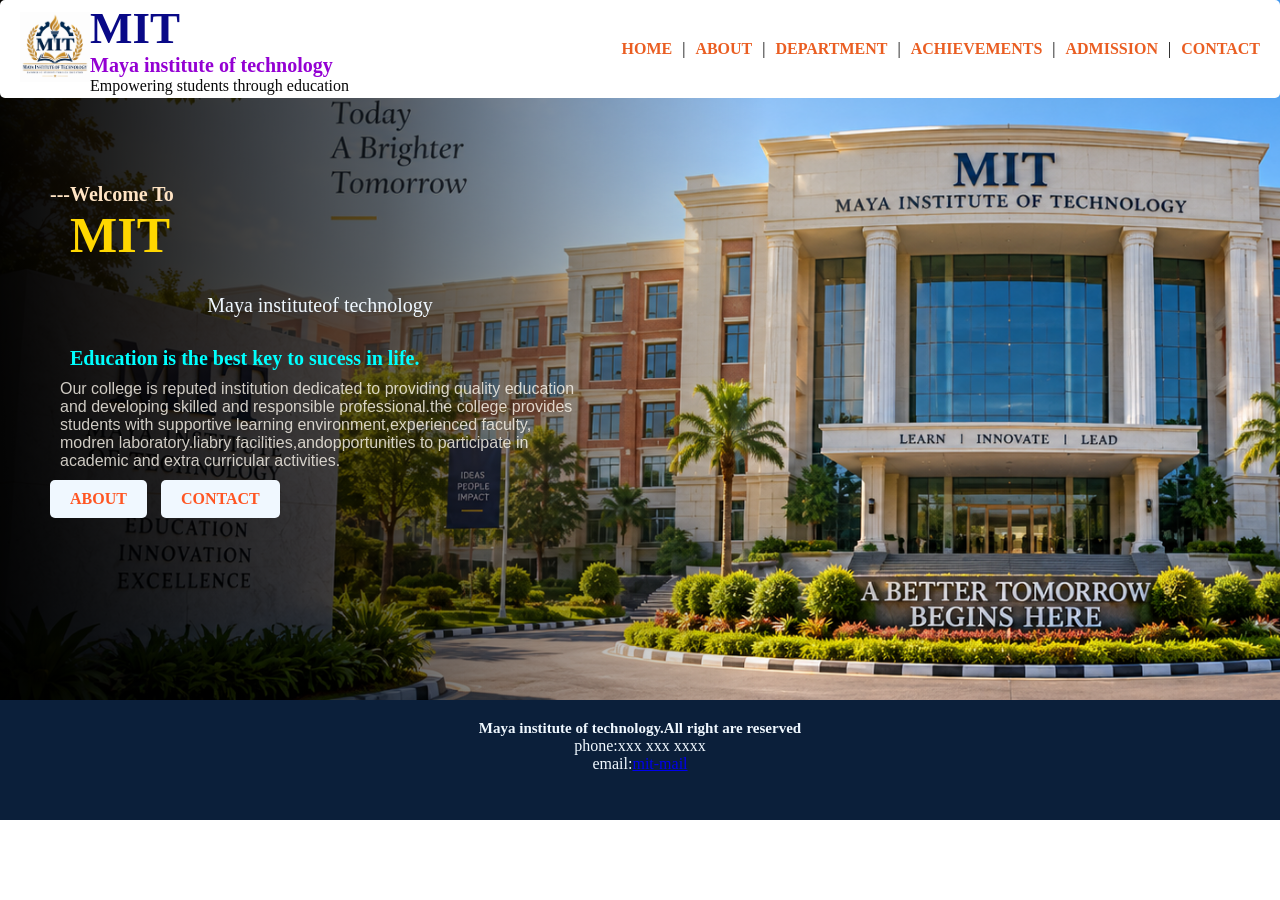
<file: index.html>
<!DOCTYPE html>
  <html>
    <head>
        <meta charset="UTF-8">
        <meta name="viewport" content="width=device-width",initial-scale="1.0">
        <link rel="stylesheet" href="style.css">
        <title>MIT</title>
    </head>
     <header>
      <div class="logo">
         <img src="clg-logo.png" alt="college logo">
         </div>
        <div class="header">
            <h1>MIT</h1>
            <h4>Maya institute of technology</h4>
            <p>Empowering students through education</p>
        </div>
            <nav>
                 <a href="index.html">HOME</a> |
                 <a href="about.html">ABOUT</a> |
                 <a href="depertment.html">DEPARTMENT</a> |
                 <a href="achievements.html">ACHIEVEMENTS</a> |
                 <a href="admission.html">ADMISSION</a> |
                 <a href="contact.html">CONTACT</a>
            </nav>

        </header>
    <body>
        <section class="intro">
            <div class="intro-content">
            <h5>---Welcome To <h5>
               <h2>MIT</h2>
               <p class="p">Maya instituteof technology</p>
                <h3>Education is the best key to sucess in life.  </h3>
                <p class="about">Our college is reputed institution dedicated to providing quality education
                    and developing skilled and responsible professional.the college provides students with supportive learning environment,experienced faculty,
                    modren laboratory.liabry facilities,andopportunities
                    to participate in academic and extra curricular activities. 
                </p>
                <a href="about.html" class="btn About">ABOUT</a>
                <a href="contact.html" class="btn About">CONTACT</a>

            </div>
        </section>
    </body>
    <footer>
      <h5>Maya institute of technology.All right are reserved</h5>
      <p>phone:xxx xxx xxxx</p>
      <p>email:<a href="mailto:mit71D2@gail.com">mit-mail</a></p>
    </footer>
  </html>
</file>
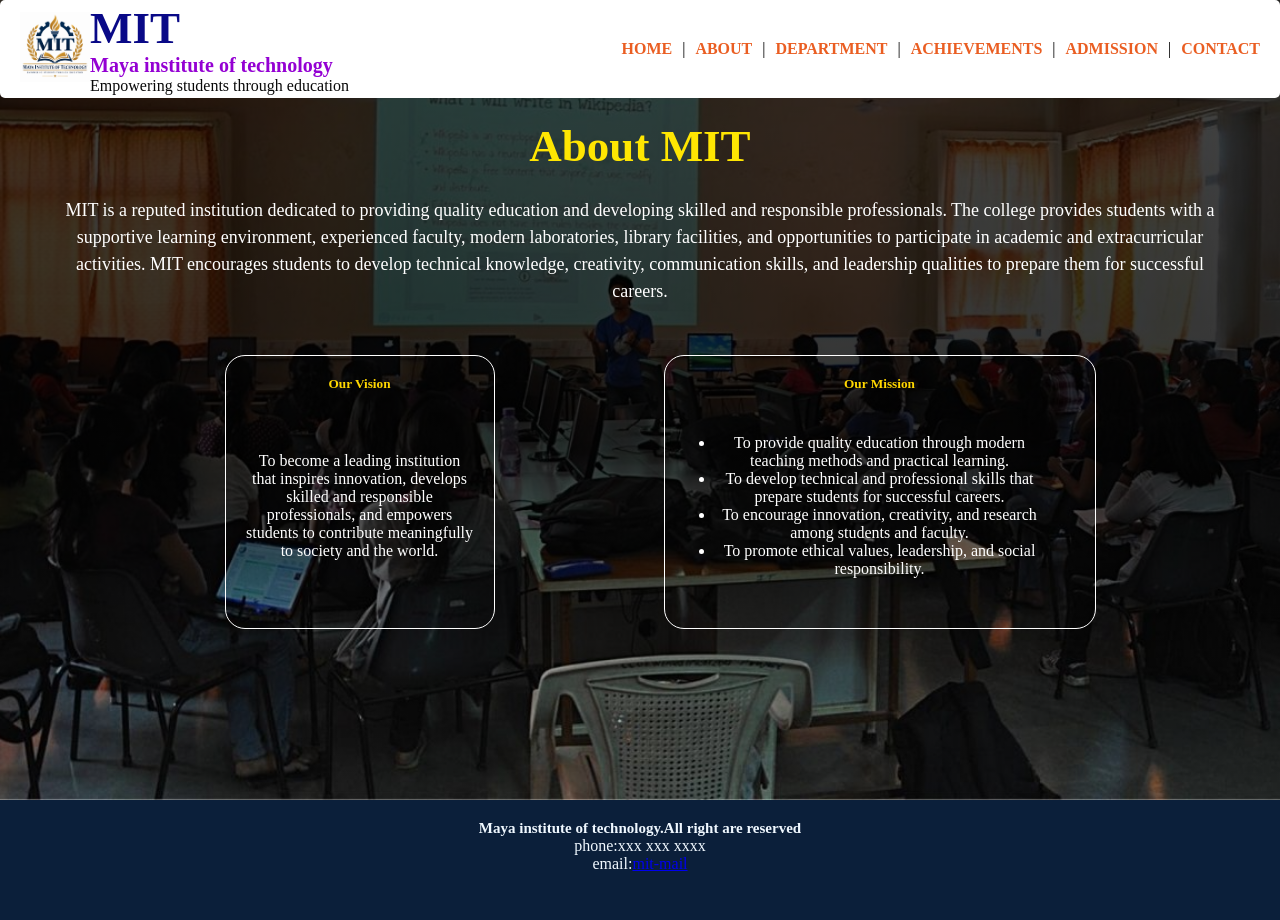
<file: about.html>
<!DOCTYPE html>
<html>
    <head>
        <meta charset="UTF-8">
        <meta name="viewport" content="width=device-width",initial-scale="1.0">
         <link rel="stylesheet" href="style.css">
        <title>MIT</title>
    </head>
    <header>
       <div class="logo">
         <img src="clg-logo.png" alt="college logo">
         </div>
        <div class="header">
            <h1>MIT</h1>
            <h4>Maya institute of technology</h4>
            <p>Empowering students through education</p>
        </div>
            <nav>
                 <a href="index.html">HOME</a> |
                 <a href="about.html">ABOUT</a> |
                 <a href="depertment.html">DEPARTMENT</a> |
                 <a href="achievements.html">ACHIEVEMENTS</a> |
                 <a href="admission.html">ADMISSION</a> |
                 <a href="contact.html">CONTACT</a>
            </nav>
        </header>
        <body>
         <section class="about1">
            <h1>About MIT</h1>
            <p class="about-cont">
               MIT is a reputed institution dedicated to providing quality education
               and developing skilled and responsible professionals. The college
               provides students with a supportive learning environment, experienced
               faculty, modern laboratories, library facilities, and opportunities
               to participate in academic and extracurricular activities. MIT
               encourages students to develop technical knowledge, creativity,
               communication skills, and leadership qualities to prepare them for
                successful careers.
         </p>
         
         <div class="moto">
            <div class="vision">
         <h5>Our Vision</h5>
         <p class="v1">To become a leading institution that inspires innovation, develops skilled and responsible professionals, and empowers students to contribute meaningfully to society and the world.</p>
        </div>
           <div class="mission">
             <h5>Our Mission</h5>
             <p>
               <ul>
                 <li>To provide quality education through modern teaching methods and practical learning.</li>
                 <li>To develop technical and professional skills that prepare students for successful careers.</li>
                 <li>To encourage innovation, creativity, and research among students and faculty.</li>
                 <li>To promote ethical values, leadership, and social responsibility.</li>
              </ul>
             </p>
           </div>
        </div>
     </section>
        </body>
       <footer>
      <h5>Maya institute of technology.All right are reserved</h5>
      <p>phone:xxx xxx xxxx</p>
      <p>email:<a href="mailto:mit71D2@gail.com">mit-mail</a></p>
    </footer>
        
</html>
</file>
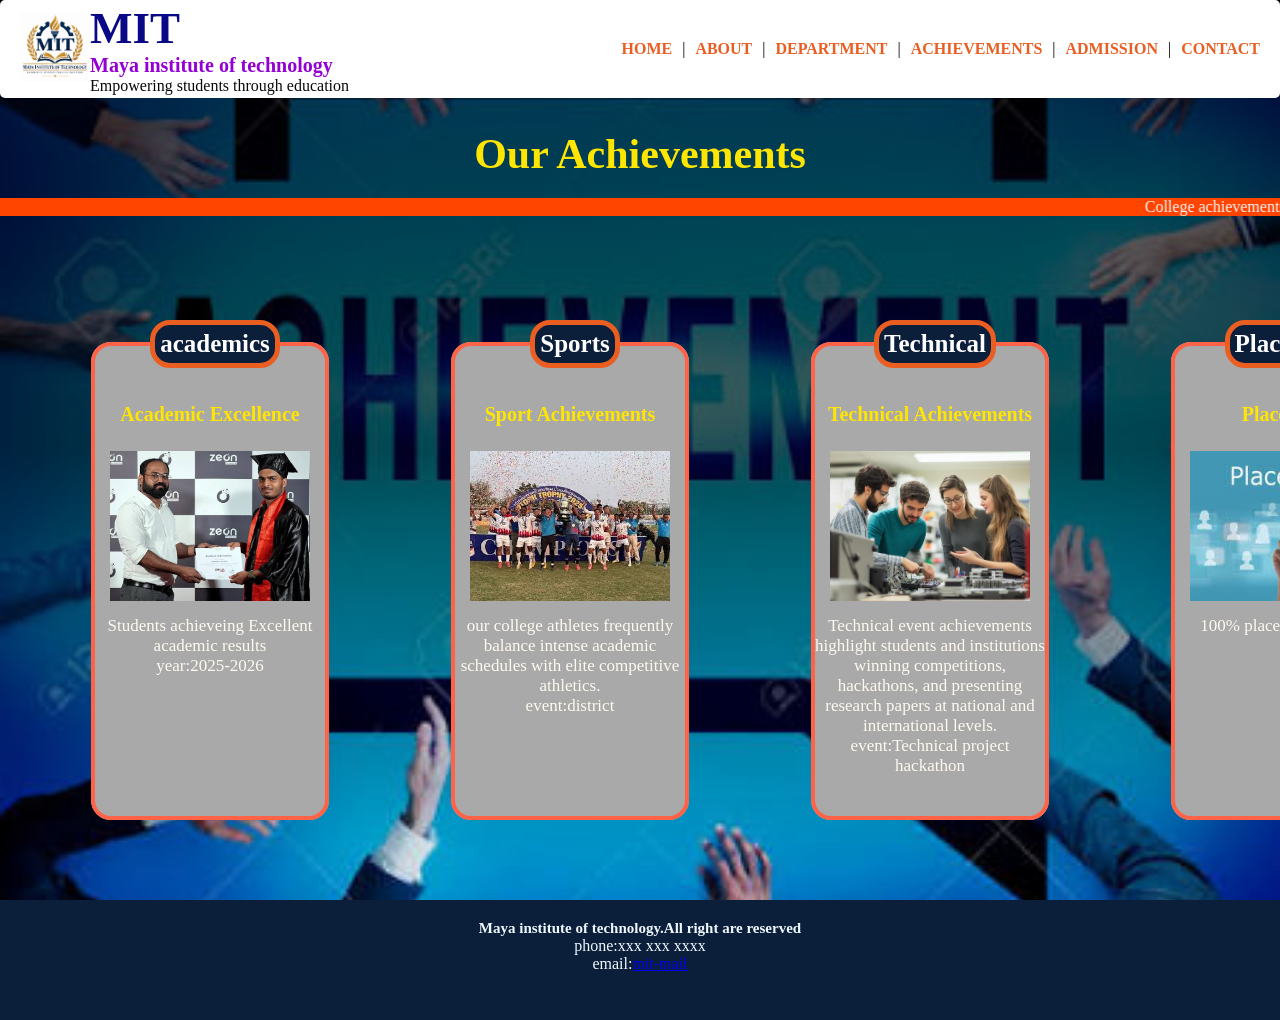
<file: achievements.html>
<!DOCTYPE html>
<html>
    <head>
        <meta charset="UTF-8">
        <meta name="viewport" content="width=device-width",initial-scale="1.0">
        <link rel="stylesheet" href="style.css">
        <title>MIT</title>
       </head>
   
        <body>
        <header>
        <div class="logo">
         <img src="clg-logo.png" alt="college logo">
         </div>
        <div class="header">
            <h1>MIT</h1>
            <h4>Maya institute of technology</h4>
            <p>Empowering students through education</p>
        </div>
            <nav>
                 <a href="index.html">HOME</a> |
                 <a href="about.html">ABOUT</a> |
                 <a href="depertment.html">DEPARTMENT</a> |
                 <a href="achievements.html">ACHIEVEMENTS</a> |
                 <a href="admission.html">ADMISSION</a> |
                 <a href="contact.html">CONTACT</a>
            </nav>
        </header>
        <div class="ab">
        <div class="intro1">
            <h1>Our Achievements</h1>
            
           <marquee scrollamount="10">College achievements and student success reflect an institution's commitment to quality teaching, active mentorship, and holistic growth</marquee>
            </div>
            <section class="achi">
                <div class="a1">
                <article class="art">
                    <fieldset>
                        <legend>academics</legend>
                    <h2> Academic Excellence</h2>
                    <img src="achi-1.jpg" alt="student receiving certficate">
                    <p>Students achieveing Excellent academic results</p>
                    <p>year:2025-2026</p>
                    </fieldset>
                </article>
                <article class="art">
                    <fieldset>
                        <legend>Sports</legend>
                    <h2>Sport Achievements</h2>
                    <img src="achi-2.jpg" alt="studets with trophy">
                    <p> our college athletes frequently balance intense academic schedules with elite competitive athletics. </p>
                    <p>event:district </p>
                    </fieldset>
                </article>
                <article class="art">
                    <fieldset>
                        <legend>Technical</legend>
                    <h2>Technical Achievements</h2>
                    <img src="achi-3.jpg" alt="working on project">
                    <p>Technical event achievements highlight students and institutions winning competitions, hackathons, and presenting research papers at national and international levels.</p>
                    <p>event:Technical project hackathon</p>
                    </fieldset>
                </article>
                <article class="art">
                    <fieldset>
                        <legend>Placements</legend>
                    <h2>Placements</h2>
                    <img src="achi-4.jpg" alt="placement">
                    <p>100% placement Assistant</p>
                    </fieldset>
                </article>
            </div>
            </section>
            </div>
             <footer>
                <h5>Maya institute of technology.All right are reserved</h5>
                <p>phone:xxx xxx xxxx</p>
                <p>email:<a href="mailto:mit71D2@gail.com">mit-mail</a></p>
            </footer>
        </body> 
 </html>
</file>
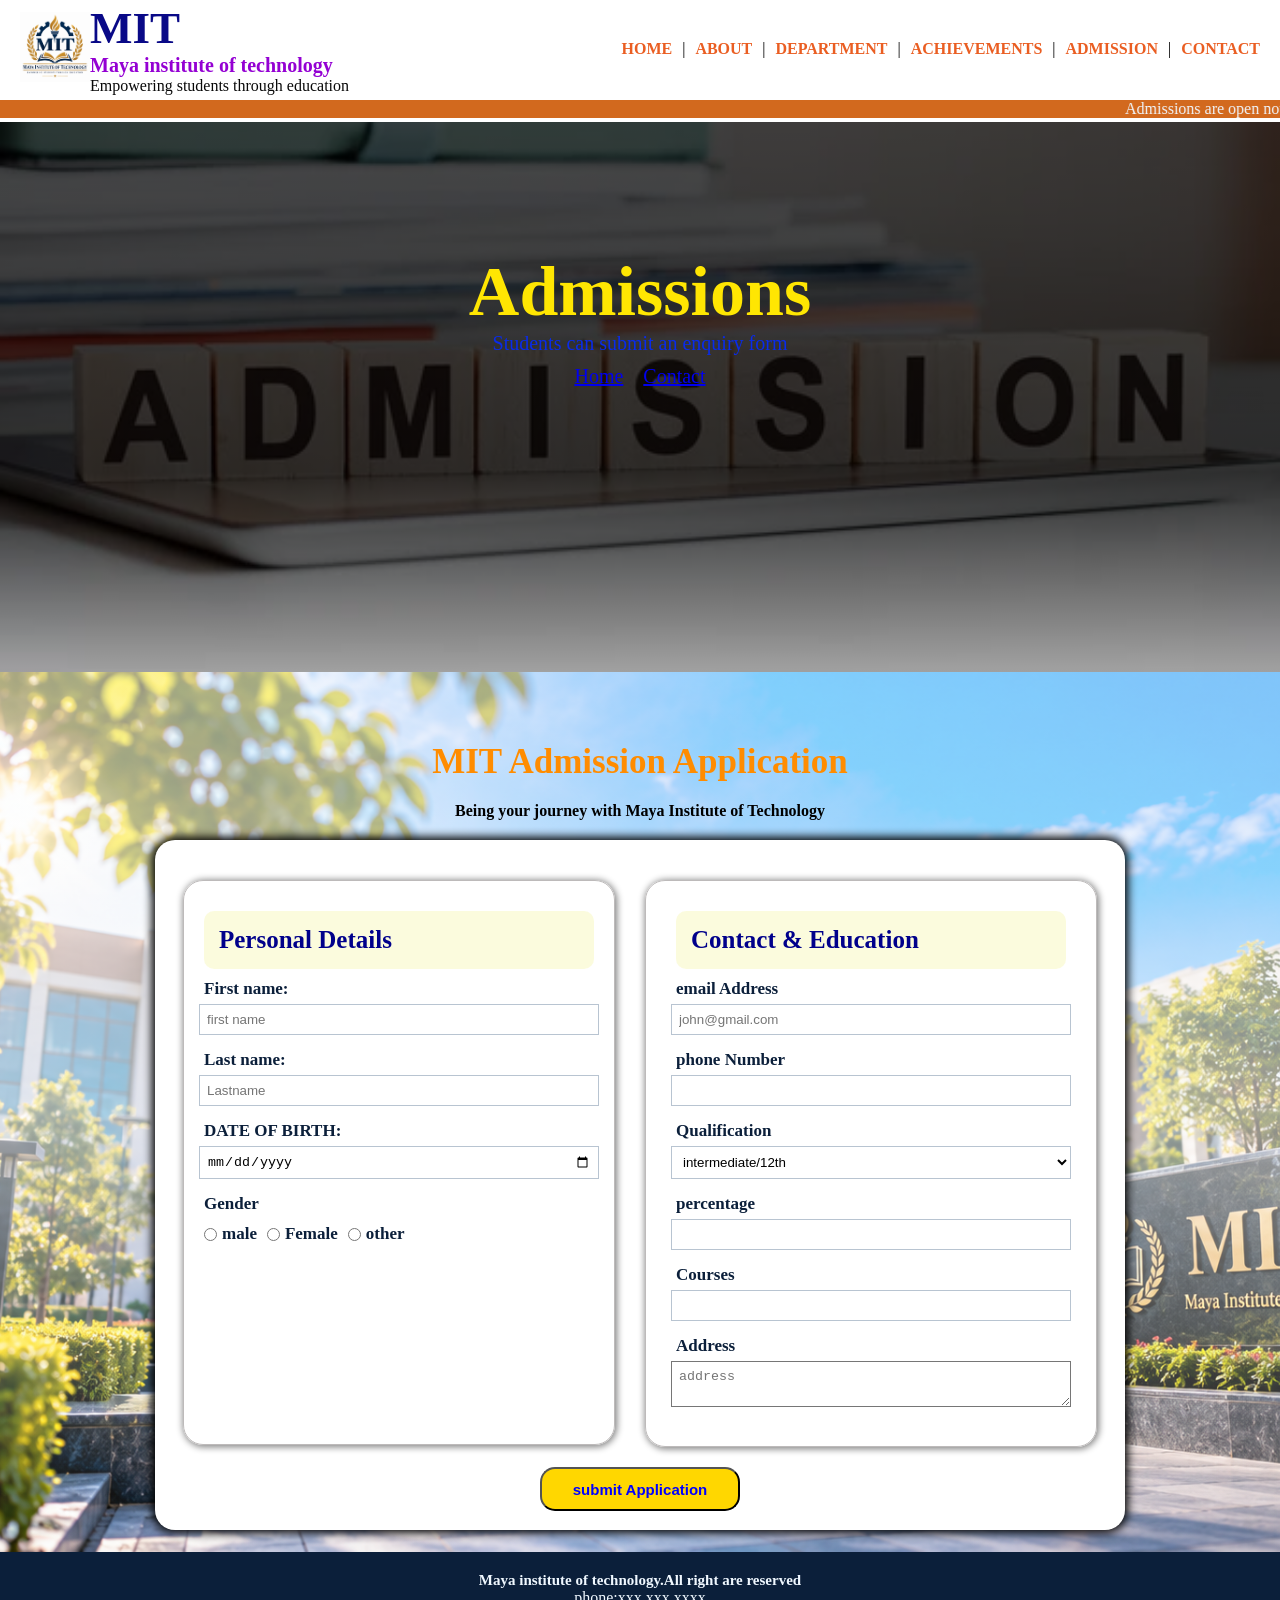
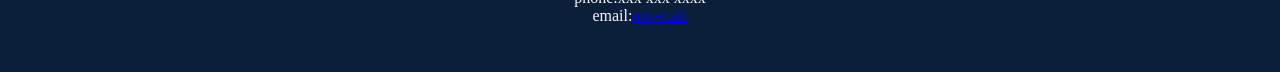
<file: admission.html>
<!DOCTYPE html>
<html>
    <head>
        <meta charset="UTF-8">
        <meta name="viewport" content="width=device-width",initial-scale="1.0">
         <link rel="stylesheet" href="style.css">

         <title>MIT</title>
    </head>
    <body>
        <header>
         <div class="logo">
         <img src="clg-logo.png" alt="college logo">
         </div>
        <div class="header">
            <h1>MIT</h1>
            <h4>Maya institute of technology</h4>
            <p>Empowering students through education</p>
        </div>
            <nav>
                 <a href="index.html">HOME</a> |
                 <a href="about.html">ABOUT</a> |
                 <a href="depertment.html">DEPARTMENT</a> |
                 <a href="achievements.html">ACHIEVEMENTS</a> |
                 <a href="admission.html">ADMISSION</a> |
                 <a href="contact.html">CONTACT</a>
            </nav>
        </header>
       
        <marquee scrollamount="10">Admissions are open now</marquee>
        <div class="in">
        <h1>Admissions</h1>
        <p>Students can submit an enquiry form<p>
         <div class="adv">
         <a href="index.html">Home</a>
         <a href="contact.html">Contact</a>
         </div>
        </div>
         <div class="body">
            <h2 class="h2">MIT Admission Application</h2>
            <p> Being your journey with Maya Institute of Technology</p>
            <form>
                <div class="PD">
                <h4>Personal Details</h4>
                <label for="fname" >First name:</label><br>
                <input type="text" id="fname" name="fname" placeholder="first name" required><br>
                <label for="lname">Last name:</label><br>
                <input type="text" id="lname" name="lname" placeholder="Lastname"><br>
                <label for="DOB">DATE OF BIRTH:</label><br>
                <input type="date" id="DOB" name="DOB" placeholder="DOB" required><br>
                <label class="gender">Gender</label><br>
                <div class="gender-opt">
                <input type="radio" id="rad" name="gender" required>
                <label for="rad">male</label><br>
                <input type="radio" id="rad" name="gender" required>
                <label for="rad">Female</label><br>
                <input type="radio" id="rad" name="gender" required>
                <label for="rad">other</label><br>
                </div>
                </div>
                <div class="CE">
                <h4>Contact & Education</h4>
                <label for="email">email Address</label><br>
                <input type="email" id="email" name="email" placeholder="john@gmail.com" required><br>
                <label for="tel">phone Number</label><br>
                <input type="tel" id="tel" name="phone" required><br>
                <label for="qul">Qualification</label><br>
                <select id="qul" name="qualification">
                    <option value="intermediate/12th">intermediate/12th</option>
                    <option value="diplomo">Diplomo</option>
                    <option value="other">other</option>
                </select><br>
                <label for="per">percentage</label><br>
                <input type="number" name="percentage" id="per" required><br>
                <label for="course">Courses</label><br>
                <input list="course" required>
                <datalist id="course">
                    <option value="cse">coumputer science and engineering</option>
                    <option value="ece">Electroincs and comunication engineering</option>
                    <option value="mechanical">Mechanical engineering</option>
                    <option value="EEE">Electrical and electronics engineering</option>
                    <option value="civil">Civil engineering</option>
                </datalist><br>
                <label for="add">Address</label><br>
                <textarea id="add" name="address" placeholder="address" cols="32" required></textarea><br>
                </div>
               <button onclick="alert('your enquiry was submitted.under verification')">submit Application</button>

           </form>
           </div>
           <footer>
                <h5>Maya institute of technology.All right are reserved</h5>
                <p>phone:xxx xxx xxxx</p>
                <p>email:<a href="mailto:mit71D2@gail.com">mit-mail</a></p>
            </footer>
        </body> 
</html>
</file>
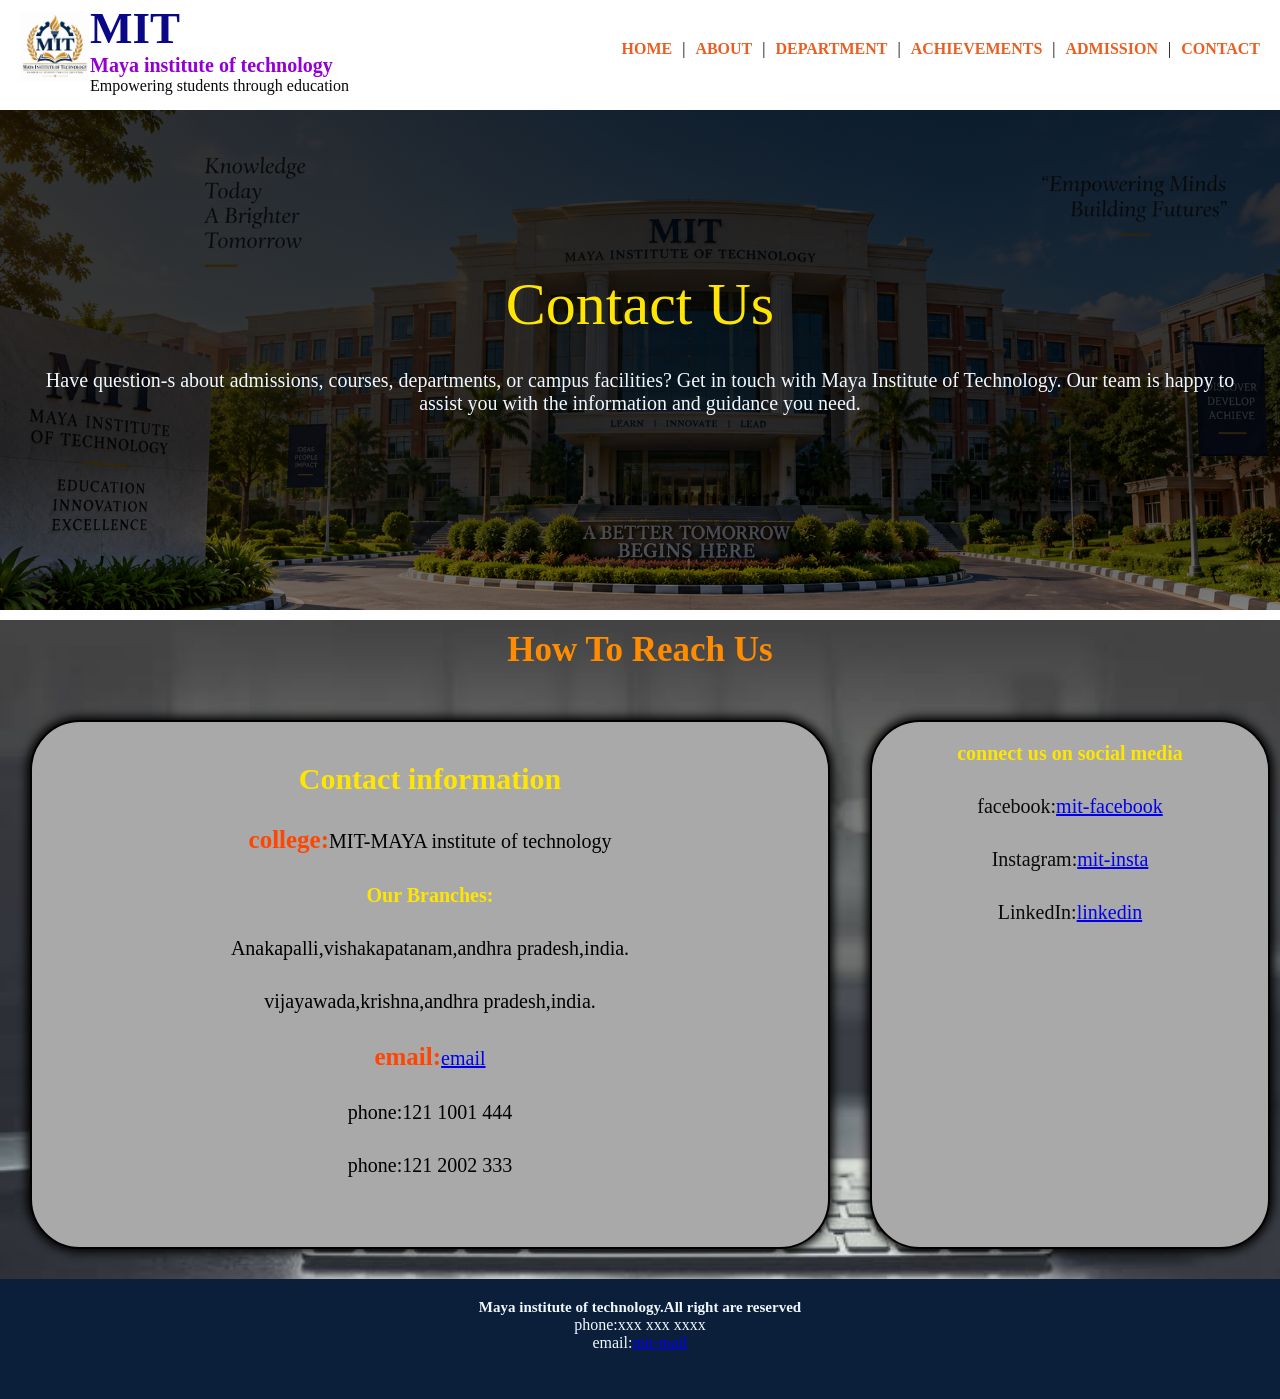
<file: contact.html>
<!DOCTYPE html>
<html>
    <head>
        <meta charset="UTF-8">
        <meta name="viewport" content="width=device-width",initial-scale="1.0">
         <link rel="stylesheet" href="style.css">
        <title>MIT</title>
             
         </head>
    <body>
        <header>
         <div class="logo">
         <img src="clg-logo.png" alt="college logo">
         </div>
        <div class="header">
            <h1>MIT</h1>
            <h4>Maya institute of technology</h4>
            <p>Empowering students through education</p>
        </div>
            <nav>
                 <a href="index.html">HOME</a> |
                 <a href="about.html">ABOUT</a> |
                 <a href="depertment.html">DEPARTMENT</a> |
                 <a href="achievements.html">ACHIEVEMENTS</a> |
                 <a href="admission.html">ADMISSION</a> |
                 <a href="contact.html">CONTACT</a>
            </nav>
        </header>
        <main>  
          <div class="hero-cont">
            <h1>Contact Us</h1>
            <p class="p">
              Have question-s about admissions, courses, departments, or campus
              facilities? Get in touch with Maya Institute of Technology. Our team
              is happy to assist you with the information and guidance you need.
            </p>
            </div>
              </main>
              <div class="cont">
             <h2 class="h2">How To Reach Us</h2>
             <div class="d">
            <div class="s1">
                <h3>Contact information</h3>
                <p><strong style="color:orangered; font-size:25px">college:</strong>MIT-MAYA institute of technology</p>
                <h5>Our Branches:</h5>
                <p>Anakapalli,vishakapatanam,andhra pradesh,india.</p>
                <p>vijayawada,krishna,andhra pradesh,india.</p>
                <p><strong style="color:orangered; font-size:25px">email:</strong><a href="mailto:mit@gmail.com">email</a></p>
                <p>phone:121 1001 444</p>
                <p>phone:121 2002 333</p>
            </div>
            <div class="s2">
               <h3> connect us on social media</h3>
               <p>facebook:<a href="#mitfacebook.com">mit-facebook</a></p>
               <p>Instagram:<a href="#mitinsta.com">mit-insta</a></p>
               <p>LinkedIn:<a href="#linkedin.com">linkedin</a></p>
            </div>
            </div>
            </div>
      
        <footer>
                <h5>Maya institute of technology.All right are reserved</h5>
                <p>phone:xxx xxx xxxx</p>
                <p>email:<a href="mailto:mit71D2@gail.com">mit-mail</a></p>
            </footer>
    </body>
</file>
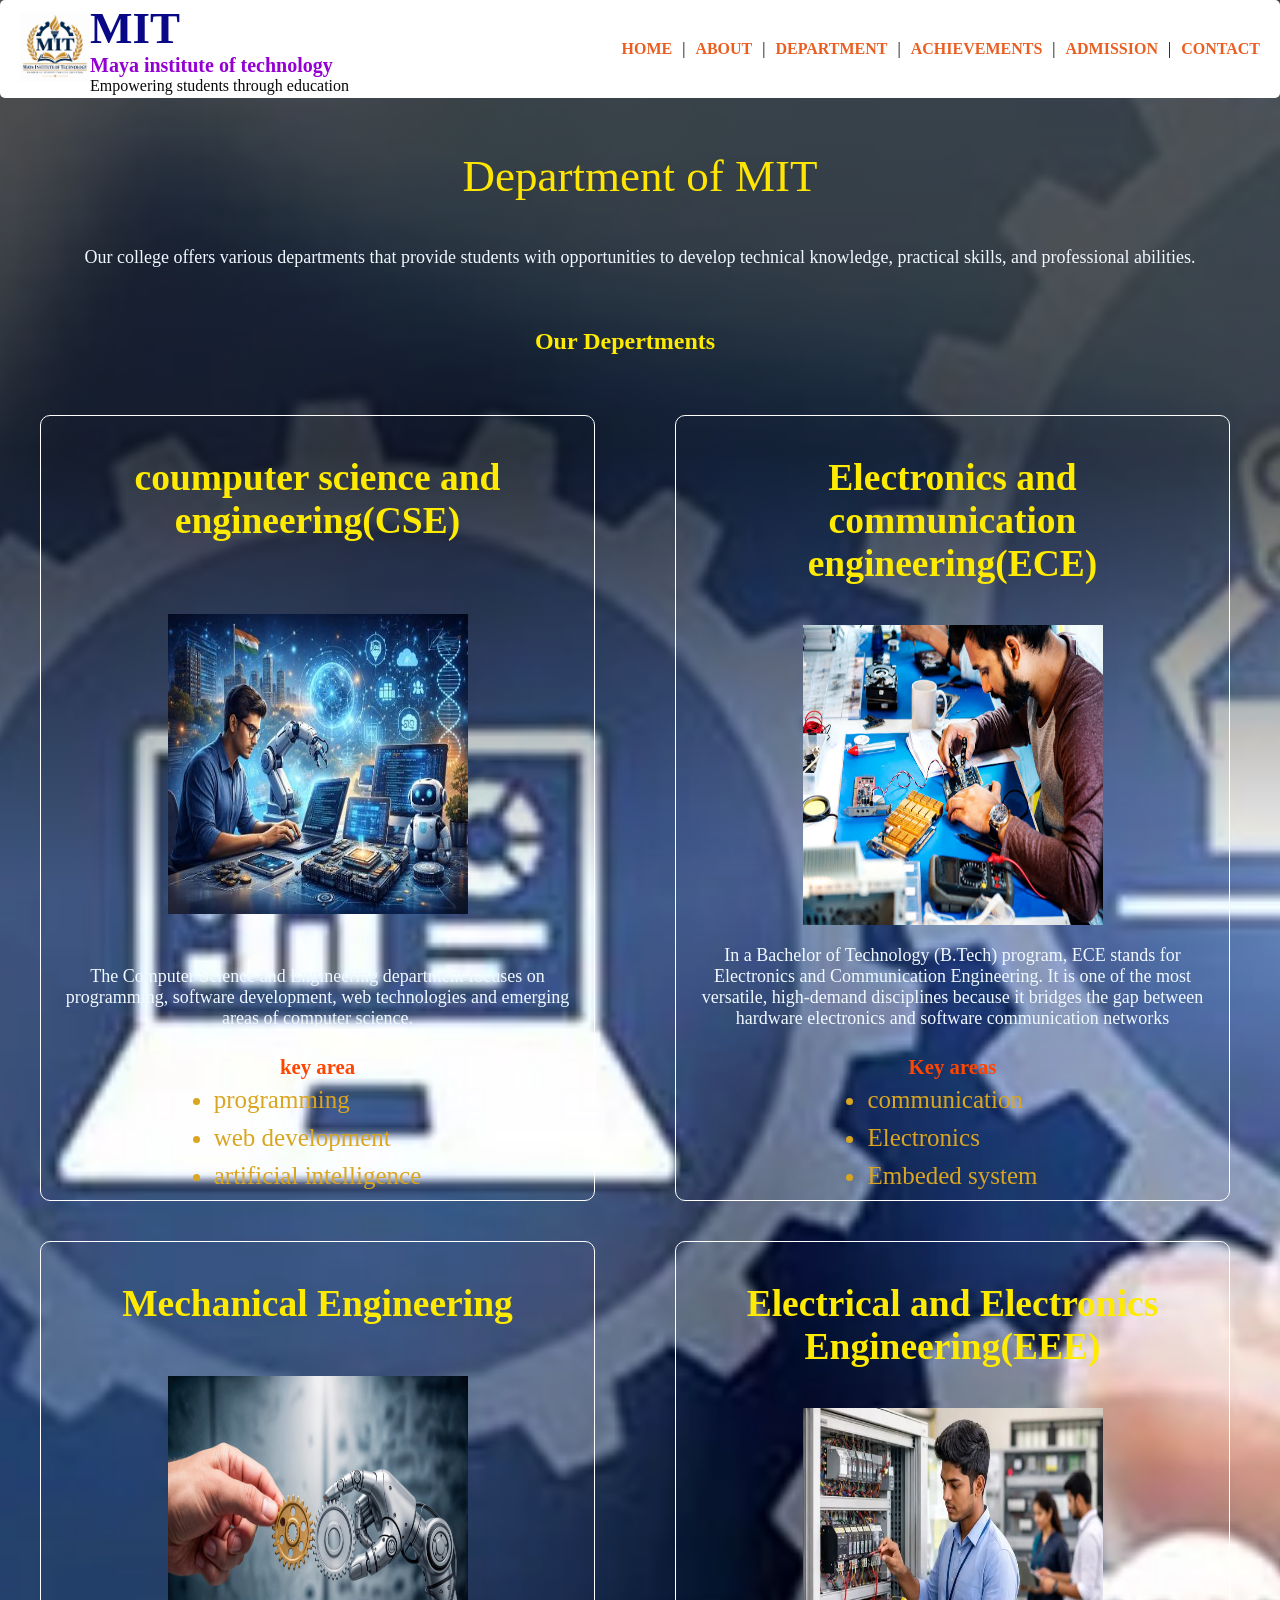
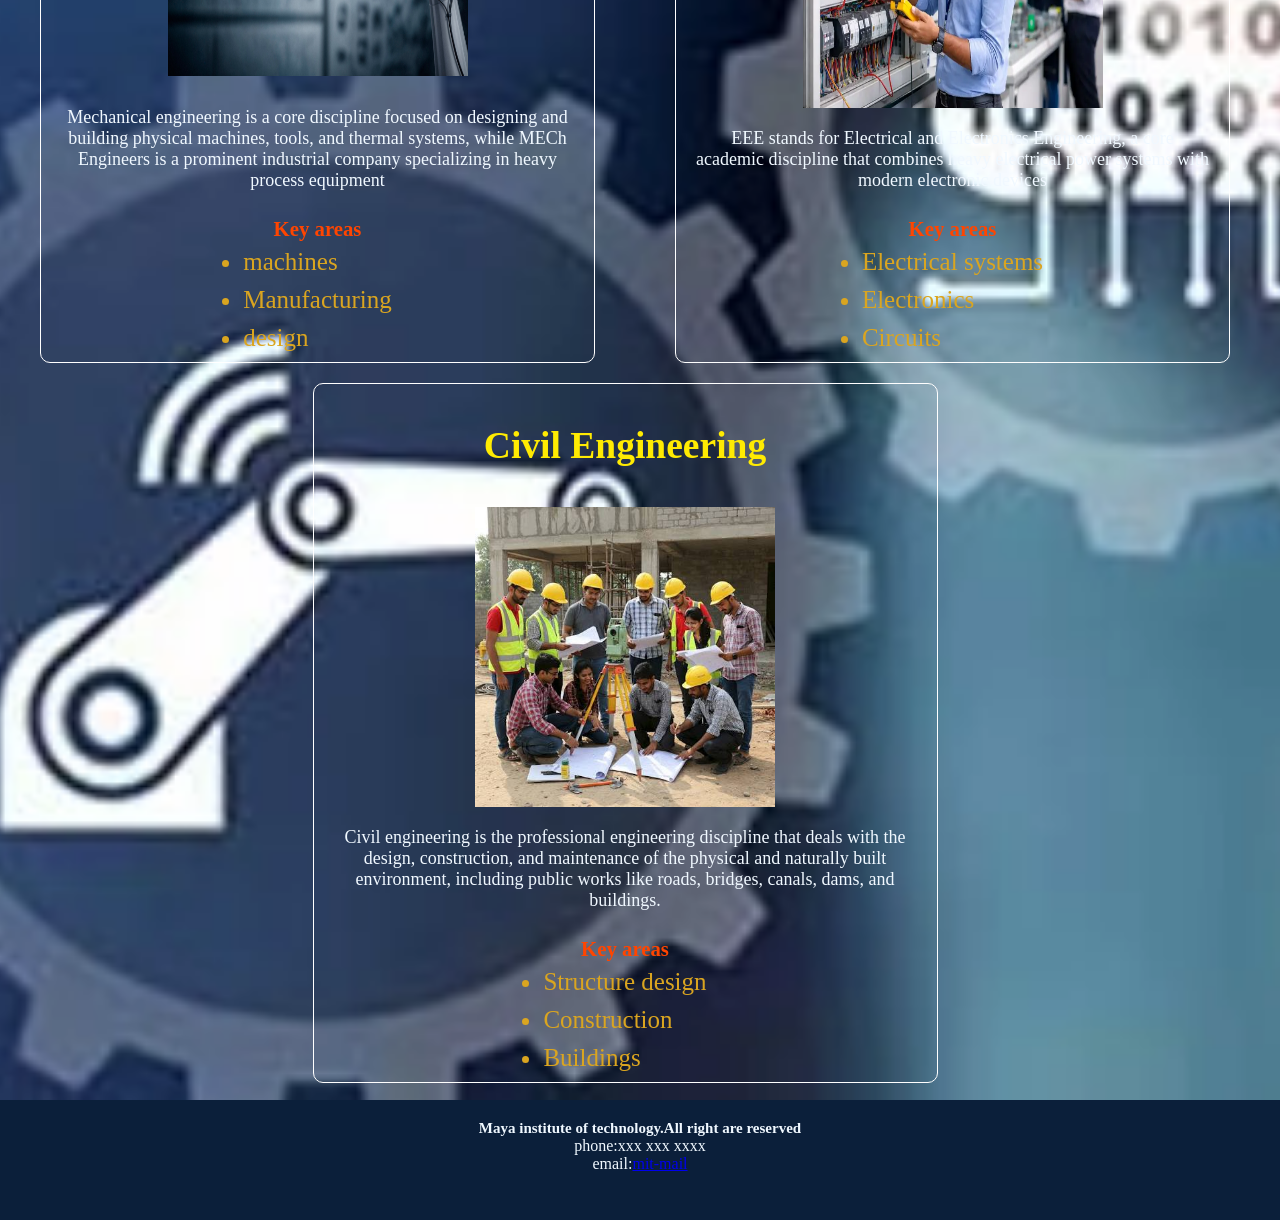
<file: depertment.html>
<!DOCTYPE html>
<html>
    <head>
        <meta charset="UTF-8">
        <meta name="viewport" content="width=device-width",initial-scale="1.0">
         <link rel="stylesheet" href="style.css">
        <title>MIT</title>
    </head>
    
    <body>
        <header>
        <div class="logo">
         <img src="clg-logo.png" alt="college logo">
         </div>
        <div class="header">
            <h1>MIT</h1>
            <h4>Maya institute of technology</h4>
            <p>Empowering students through education</p>
        </div>
            <nav>
                 <a href="index.html">HOME</a> |
                 <a href="about.html">ABOUT</a> |
                 <a href="depertment.html">DEPARTMENT</a> |
                 <a href="achievements.html">ACHIEVEMENTS</a> |
                 <a href="admission.html">ADMISSION</a> |
                 <a href="contact.html">CONTACT</a>
            </nav>
    </header>
        <main class="dept">
            <h1>Department of MIT</h1>
            <p>Our college offers various departments that provide students with opportunities to develop technical knowledge, practical skills, and professional abilities.</p>
            <section class="hero">
                <h2>Our Depertments</h2>
                <div class="cs-ce">
                <article>
                    <h2>coumputer science and engineering(CSE)</h2>
                    <img src="cse.jpg" alt="cse">
                    <p>The Computer Science and Engineering department focuses on
                       programming, software development, web technologies and
                       emerging areas of computer science.
                    </p>
                    <h5>key area</h5>
                    <ul>
                        <li>programming</li>
                        <li>web development</li>
                        <li>artificial intelligence</li>
                    </ul>
                </article>
                <article>
                    <h2>Electronics and communication engineering(ECE)</h2>
                    <img src="ece.jpg" alt="ece">
                    <p>In a Bachelor of Technology (B.Tech) program, ECE stands for Electronics and Communication Engineering. It is one of the most versatile, high-demand disciplines because it bridges the gap between hardware electronics and software communication networks</p>
                    <h5>Key areas</h5>
                        <ul>
                            <li>communication</li>
                            <li>Electronics</li>
                            <li>Embeded system</li>
                        </ul>
                </article>
                </div>
                <div class="me-ee">
                 <article>
                    <h2>Mechanical Engineering</h2>
                    <img src="mechanical.jpg" alt="mech">
                    <p>Mechanical engineering is a core discipline focused on designing and building physical machines, tools, and thermal systems, while MECh Engineers is a prominent industrial company specializing in heavy process equipment</p>
                    <h5>Key areas</h5>
                        <ul>
                            <li>machines</li>
                            <li>Manufacturing</li>
                            <li>design</li>
                        </ul>
                </article>
                 <article>
                    <h2>Electrical and Electronics Engineering(EEE)</h2>
                    <img src="eee.jpg" alt="eee">
                    <p>EEE stands for Electrical and Electronics Engineering, a core academic discipline that combines heavy electrical power systems with modern electronic devices</p>
                    <h5>Key areas</h5>
                        <ul>
                            <li>Electrical systems</li>
                            <li>Electronics</li>
                            <li>Circuits</li>
                        </ul>
                </article>
                </div>
                <article class="civil">
                    <h2>Civil Engineering</h2>
                    <img src="civil.jpg" alt="civil">
                    <p>Civil engineering is the professional engineering discipline that deals with the design, construction, and maintenance of the physical and naturally built environment, including public works like roads, bridges, canals, dams, and buildings.</p>
                    <h5>Key areas</h5>
                        <ul>
                            <li>Structure design</li>
                            <li>Construction</li>
                            <li>Buildings</li>
                        </ul>
                </article>
                
 
            </section>
        </main>
        <footer>
      <h5>Maya institute of technology.All right are reserved</h5>
      <p>phone:xxx xxx xxxx</p>
      <p>email:<a href="mailto:mit71D2@gail.com">mit-mail</a></p>
    </footer>
    </body>
</html>
</file>
<file: style.css>
*{
     margin:0;
     padding: 0;
     box-sizing: border-box;
  }
header{
        width: 100%;
        background-color:white;
        padding:20px 20px;
        display:flex;
        align-items: center;
        padding-bottom: 3px;
        border-radius:5px;
        position: fixed;
        z-index: 2000;
        padding-top:2px;
          }
 .header h1{
            color:rgb(9, 9, 135);
            font-size: 45px;
            display: center;
          }
 .header h4{
            color:darkviolet;
            font-size: 20px;
            font-family:Times New Roman;
           }
.header p{
          color: rgb(9, 9, 9);
          font-family: Georgia, 'Times New Roman', Times, serif;
          font-size: 15;
        }
 nav{
    display: flex;
    gap:10px;
    margin-left: auto; 
   }
 nav a{
       text-decoration: none;
       color: rgb(234, 94, 34);
       font-weight: bold;
       font-size: 16px;
       justify-content: space-around;
      }
 nav a:hover{
            color: chartreuse;
            overflow: hidden;
            }
body{
    margin: 0px;
    padding:0px;
    font-family: Cambria, Cochin, Georgia, Times, 'Times New Roman', serif;
    }
.intro{
    background-image: url(mycollege.png);
    height: 700px;
    background-repeat: no-repeat;
    display: flex;
    align-items:center;
    position:relative;
    background-size: cover;  
    }
.intro::before{
             content: "";
             position:absolute;
             left:0;
             top:0;
             width:60%;
             height:100%;
             background: linear-gradient(
                to right,
                 rgba(0, 0, 0, 0.971),
                 rgba(0, 0, 0, 0.619),
                 transparent
                );
             }
.intro-content{
            padding: 50px;
            color: aliceblue;
            z-index: 10;
            width: 50%;
             }
.intro-content h5{
               color: bisque;
               font-size: 20px;
               font-family: Cambria, Cochin, Georgia, Times, 'Times New Roman', serif;
             }
.intro-content h2{
               color: gold;
               font-size: 50px;
               font-family: Cambria, Cochin, Georgia, Times, 'Times New Roman', serif;
               font-weight: 100%;
               padding-left:20px
             }
.p{
  font-size: 25px;
  font-family:Georgia, 'Times New Roman', Times, serif;
  color:white;
  padding-left: 20px;
   }
.intro-content h3{
               font-size: 20px;
               font-family: Cambria, Cochin, Georgia, Times, 'Times New Roman', serif;
               color: aqua;
               padding-left: 20px;
             }
.about{
       font-size: 10;
       font-family: Arial, Helvetica, sans-serif;
       color:floralwhite;
       padding-left: 20px;
       opacity: 80%;
       margin: 5px;
       padding:5px;
       z-index: 2;
      }
.btn{
   display: inline-block;
   padding: 10px 20px;
   margin-right: 10px;
   text-decoration: none;
   font-weight: bold;
   border:2px solid white;
   border-radius: 4px;
   cursor:pointer;
   border-radius: 5px;
   border: none;
   }
.About{
      color:rgb(255, 85, 34);
      background-color: aliceblue;
        }
.About:hover{
           background-color: yellow;
           opacity: 0.7s;
           color:rgb(241, 13, 32);
           }
footer{
     background-color:#0B1F3A;
     color: aliceblue;
     width: 100%;
     height:120px;
     padding: 20px;
     text-align: center;
     padding-top: 20px;
     z-index: 100;
     }
footer h5{
       font-size: 15px;
        }
.logo img{
       height:70px;
       width:70px;
       gap: 2px;
}
/* about.html page css */
  .about1{
        background-image: url(clg-about.jpg);
        height: 800px;
        background-repeat: no-repeat;
        display: flex;
        flex-direction: column;
        align-items:center;
        position:relative;
        background-size: cover;
        background-position: center;
        padding: 140px 60px 60px;
        padding-top: 120px;
        padding-bottom:50px;
        position: relative;
        z-index: 1000;
      }
.about1 h1{
          text-align: center;
          color: rgb(255, 230, 2);
          font-size: 45px;
          margin: 0 0 25px;
          z-index: 1;
         }
.about1 h5{
           color:gold;
           padding: 2px;
           padding-top: 10px;
           z-index: 1;
         }
.vision{
      border: 1px solid white;
      padding: 10px;
      margin: 10px;
      font-size: 10;
      font-family: Georgia, 'Times New Roman', Times, serif;
      display: grid;
      text-align: center;
      width:25%;
      margin-left: 50px;
      z-index: 1;
      border-radius: 20px;
      justify-content: center;
      }
.about-cont{
          color:white;
          font-size: 18px;
          line-height: 1.5;
          font-family: Georgia, 'Times New Roman', Times, serif;
          margin-top: 0px;
          z-index: 1;
          margin-left: 40px;
          margin: 0px;
          text-align: center;
           }
.v1{
    color:white;
    padding: 10px;
    padding-bottom: 10px;
    z-index: 1;
  }
 .mission{
        border: 1px solid white;
        padding: 10px;
        margin: 10px;
        font-size: 10;
        font-family: Georgia, 'Times New Roman', Times, serif;
        display: grid;
        text-align: center;
        width:40%;
        z-index: 1;
        border-radius: 20px;
        justify-content: center;
        }
.mission ul{
           color:white;
           padding: 20px;
           margin: 20px;
           z-index: 1;
            }
            .moto{
                display: flex;
                justify-content: space-around;
                z-index: 1;
                padding: 40px;
            }
            .about1::before{
                content: "";
                position:absolute;
                left:0;
                top:0;
                width:100%;
                height:100%;
                background: linear-gradient(
                    rgba(0, 0, 0, 0.728),
                    rgba(0, 0, 0, 0.799),
                    transparent
                );
                background-attachment: fixed;
             }
/* department.html css */
 .dept{
                background-image: url(dept.png);
                padding-top: 120px;
                width: 100%;
                height: 2700px;
                background-size: cover ;
                background-position: center;
                background-repeat: no-repeat;
                position: relative;
                z-index: 2;
              }
              .dept h1{
                color: rgba(255, 230, 2);
                align-items: center;
                text-align: center;
                font-size: 45px;
                margin: 0 0 25px;
                z-index: 2;
              }
              .dept p{
                color:aliceblue;
                text-align: center;
                font-size: 18px;
                margin: 20x;
                padding: 20px;
                z-index: 100;
              }
              .hero h2{
                color: rgb(255, 235, 2);
                text-align: center;
                padding: 20px;
                margin:20px;
                z-index: 1;
              }
             article{
               border: 1px solid white;
               margin: 20px;
               padding: 0px;
               font-size: 25px;
               font-family: Georgia, 'Times New Roman', Times, serif;
               border-radius: 10px;
               display: flex;
               flex-direction: column;
               align-items: center;
               gap: 10;
               width: 50%;
               margin-left:40px ;
               z-index: 1;
              }
              article img{
                height: 300px;
                width: 300px;
                align-items: center;
                margin: auto;
                z-index: 1;

              }
              article ul li{
                color: goldenrod;
                padding-bottom: 10px;
                z-index:1;
              }
              .hero{
                display: flex;
                flex-direction: column;
                margin-right: 30px;
                justify-content: space-around;
                z-index: 2;
              }
              .cs-ce{
                display: flex;
                gap: 20px;
                z-index: 2;
                
              }
              .me-ee{
                display: flex;
                gap:20px;
                z-index: 2;
              }
              .civil{
                place-items: center;
                justify-content: center;
                margin: auto;
                z-index: 2;
             }
             article h5{
                color: orangered;
                padding: 7px;
                z-index: 2;
                
             }
             .dept::before{
                content: "";
                position:absolute;
                left:0;
                top:0;
                width:100%;
                height:100%;
                background: linear-gradient(
                    rgba(0, 0, 0, 0.6),
                    rgba(0, 0, 0, 0.648),
                    transparent
                );
                background-attachment: fixed;
             }
             .dept>*{
                position:relative;
                z-index: 1;
             }
/* achievements.html css */
.intro1{
                padding-top: 130px;
                font-family: Cambria, Cochin, Georgia, Times, 'Times New Roman', serif;
                position:sticky;
                z-index: 100;
             }
              .intro1 h1{
                color: rgb(255, 230, 2);
                text-align:center;
                font-size: 42px;
                z-index: 1;
              }
              .intro1 marquee{
                color:aliceblue;
                background-color:orangered;
                margin-top: 20px;
              }
              .a1 h2{
                color: rgb(255, 230, 2);
                font-family: Georgia, 'Times New Roman', Times, serif;
                font-size: 20px;
                padding: 20pxpx;
                margin: 10px;
              }
              .a1 img{
                    height:150px ;
                    width: 200px;
                   
                    margin:15px;
                    object-fit: cover;
                    
              } 
              .a1 fieldset{ 
                text-align: center;
                align-items: center;
                border-radius: 20px;
                padding: 20px;
                margin: 20px;
                border:4px solid tomato;
                background-color:darkgrey;

                width: 25%;
                height: 500px;
                box-sizing: border-box;

                display: flex;
                flex-direction: column;
                padding-left: 0px;
                padding-right: 0px;
                

              }
            .a1{
                display: flex;
                align-items: stretch;
                text-align: center;
                justify-content: space-around;
                padding: 20px;
                margin: 20px;
                gap:20px;
            }
            .a1 .art{
                width: 25%;
                text-align: center;
                align-items: center;
                padding: 20px;
                margin: 20px;
                display: flex;
                flex-direction: column;
                border: none;
            }
            .a1 legend{
                color:white;
                font-size: 25px;
                font-weight: bold;
                border: 5px solid rgb(234, 94, 34);
                border-radius: 20px;
                padding: 5px;
                margin: 5px;
                background-color: #0B1F3A;
            }
            .a1 p{
                color:floralwhite;
                font-size: 17px;
                font-weight:400;
            }
             .achi::before{
                content: "";
                position:absolute;
                left:0;
                top:0;
                width:100%;
                height:900px;
                background: linear-gradient(
                    rgba(0, 0, 0, 0.6),
                    rgba(0, 0, 0, 0.648),
                    transparent
                );
                background-attachment: fixed;
             }
             .achi>*{
                position:relative;
                z-index: 1;
             }
             .intro1>*{
                position: relative;
                z-index: 1;
             }
             .ab{
               background-image: url(achi-bg.jpg);
               background-attachment: fixed;
               background-position: center;
               background-repeat: no-repeat;
               background-size: cover;
               z-index: 100;
               height: 900px;
}
/*admission.html*/
form{
                padding-top: 120px;
                color:blue;
                height: 690px;
                margin: 100px;
                padding: 30px;
                width:970px;
                margin: auto;
                margin-bottom: 40px;
                border-radius: 20px;
                background-color: rgb(255, 255, 255);
                display: grid;
                grid-template-columns: 1fr 1fr;
                 column-gap: 20px;
                box-shadow: 0px 0px 10px 3px black;
                justify-content: center;
                
             }
             .in{
               padding-top: 140px;
               align-items: center;
               text-align: center;
               font-family:Cambria, Cochin, Georgia, Times, 'Times New Roman', serif;
               padding: 30px;
             }
             label{
               margin: 5px 10px;
               padding-bottom: 0px;
               gap:20px;
               color:#0B1F3A;
               font-size: 17px;
               font-weight:bolder;
               text-shadow: 0 2px 4px rgba(0,0,0,0.8);
               text-shadow: none;

             }
             textarea{
              margin: 5px;
              padding:7px;
              width:400px;
              background: #FFFFFF;
             }
             input ,select{
               margin:5px;
               padding: 7px;
               width: 400px;
               background: #FFFFFF;
               border: 1px solid #B8C4D1;
               margin-bottom: 15px;
             }
             .body{
               padding-top: 50px;
               background-image: url(adMIT-bg.png);
               height: 880px;
               background-position: center;
               background-size: cover;
               background-repeat: no-repeat;
               position:relative;
               
                            
               z-index: 0;
             }
            .body::before{
              content: "";
                position:absolute;
                left:0;
                top:0;
                width:100%;
                min-height:100%;
                background: linear-gradient(
                    rgba(255, 255, 255, 0.502),
                    rgba(255, 255, 255, 0.559),
                    transparent
                );
                z-index: -1;
             }
            
             marquee{
               color: aliceblue;
               background-color: chocolate;
               margin-top: 100px; 
               z-index: 1000;
             }
             .in{
              background-image: url(admission.jpg);
              padding-top: 130px;
              height: 550px;
              width: 100%;
               background-position: center;
                background-size: cover;
                background-repeat: no-repeat;
                position:relative;
                text-align: center;
                align-items: center;
                display: flex;
                flex-direction: column;
                z-index: 0;
             }
              .in::before{
                content: "";
                position:absolute;
                left:0;
                top:0;
                width:100%;
                height:700px;
                background: linear-gradient(

                    rgba(0, 0, 0, 0.712),
                    rgba(0, 0, 0, 0.806),
                    transparent
                );
               
                
             }
             .in h1{
               color: rgb(255, 230, 2);
               font-size: 70px;
               font-weight: bold;
               z-index: 2;
               position: relative;
             }
            .in p{
               color:rgb(9, 43, 235);
               font-size: 20px;
               z-index: 2;
               position:relative;
            }
            .gender{
               width: 100%;
               text-align: left;
            }
            .gender-opt{
               display:flex;
               align-items: center;
               justify-content: flex-start;
               gap:5px;
               margin: 10px;
            }
            .gender-opt input[type="radio"]{
               margin: 0px;
               width:auto
            }
            .gender-opt label{
               margin: 0px;
               padding:0px;
            }
            button{
               width: 200px;
               height: 35px;
               cursor: pointer;
               margin: 20px;
               color:blue;
               background-color:gold;
               box-shadow: none;
               display: flex;
               align-items: center;
               text-align: center;
               justify-content: center;
               margin: auto;  
               grid-column-start: 1;
               grid-column-end: 4;    
               padding: 20px;
               margin-top: 10px;
               font-size: 15px;
               font-weight: bold;
               border-radius: 15px;
            }
            button:hover{
              background-color: #0B1F3A;
              color:aliceblue;
              opacity: 1s;
            }
            .adv {
              display: flex;
              gap:20px;
              font-size: 20px;
              padding: 10px;
              z-index: 10;
            }
            .adv :hover{
              color:#F4B942;
              
            }
            .h2{
              text-align:center;
              color:#0B1F3A;
              padding: 10px;
              font-size: 35px;
              z-index: 10;
              padding-bottom: 0px;
}
.body p{
  padding: 20px;
  padding-top: 0px;
  font-weight: bold;
  text-align: center;
}
.PD{
  padding: 10px;
  border: 1px solid rgb(189, 186, 186);
  height: fit-content;
  margin-top:10px;
  padding-top: 20px;
  padding-bottom: 190px;
  box-shadow:1px 1px 7px 1px gray;
  border-radius: 20px;
margin-left: 30px;

}
.CE{
  padding: 10px;
  border: 1px solid rgb(189, 186, 186);
  margin: 10px;
  padding: 20px;
  box-shadow:1px 1px 7px 1px gray;
  border-radius: 20px;
  height: fit-content;
  padding-bottom: 30px;
}
form h4{
  padding: 15px;
  margin:10px;
  font-size: 25px;
  font-family: Georgia, 'Times New Roman', Times, serif;
  font-weight: bold;
  color:darkblue;
  background-color: rgba(250, 250, 210, 0.758);
  border-radius: 10px;
}
/* contact.html css */
.hero-cont{
  background-image: url(mycollege.png);
  padding-top: 130px;
  height: 500px;
  width: 100%;
  background-position: center;
  background-size: cover;
  background-repeat: no-repeat;
  position:relative;
  text-align: center;
  align-items: center;
  display: flex;
  flex-direction: column;
  z-index: 0;
}
.hero-cont::before{
      content: "";
      position:absolute;
      left:0;
      top:0;
      width:100%;
      height:100%;
      background: linear-gradient(
       rgba(0, 0, 0, 0.813),
       rgba(0, 0, 0, 0.783),
      transparent
      );
      background-attachment: fixed;
                
}
main{
   padding-top: 110px;
   font-family:Cambria, Cochin, Georgia, Times, 'Times New Roman', serif;
  }
main h1{
    color:  rgb(255, 230, 2);
    font-family:Cambria, Cochin, Georgia, Times, 'Times New Roman', serif;
    padding-top: 30px;
    text-align: center;
    font-size: 60px;
    font-weight:500;
    z-index: 10;
    }
.p{
  color: aliceblue;
  font-family: Georgia, 'Times New Roman', Times, serif;
  text-align: center;
  font-size:20px;
  padding: 30px;
  z-index: 10;
 }
 .s1 h3{
      color:rgb(255, 230, 2);
      font-family: Georgia, 'Times New Roman', Times, serif;
      font-size: 30px;
      align-items: center;
      text-align: center;
    }
 .s1 p{
    color:rgb(0, 0, 0);
    font-family: Georgia, 'Times New Roman', Times, serif;
    font-size: 20px;
    margin: 30px;
    align-items: center;
    text-align: center;
  }
.s1 h5{
    color:rgb(255, 230, 2);
    font-family: Georgia, 'Times New Roman', Times, serif;
    align-content: center;
    text-align: center;
    font-size: 20px;

}
.s1{
  border:2px solid black;
  padding:40px;
  margin:20px;
  width:800px;
  background-color:darkgray;
  box-shadow: 0px 0px 10px 3px black;
  border-radius: 50px;
}
.s2{
  border:2px solid black;
  padding:20px;
  margin:20px;
  width:400px;
  background-color: darkgray;
  box-shadow: 0px 0px 10px 3px black;
  border-radius: 50px;
}
.cont{
  background-image: url(contbg.jpg);
  background-repeat: no-repeat;
  background-position: center;
  background-size: cover;
  align-items: center;
  position: relative;
}
.d{
  display: flex;
  gap:0px;
  width:fit-content;
  align-content: center;
  margin: auto;
  padding: 10px;
}
.h2{
  color:darkorange;
  padding: 10px;
  margin:10px;
}
.s2 h3{
    color:rgb(255, 230, 2);
    font-family: Georgia, 'Times New Roman', Times, serif;
    align-content: center;
    text-align: center;
    font-size: 20px;
    }
.s2 p{
    color:rgb(11, 11, 11);
    font-family: Georgia, 'Times New Roman', Times, serif;
    font-size: 20px;
    margin: 30px;
    align-items: center;
    text-align: center;
  }
</file>
